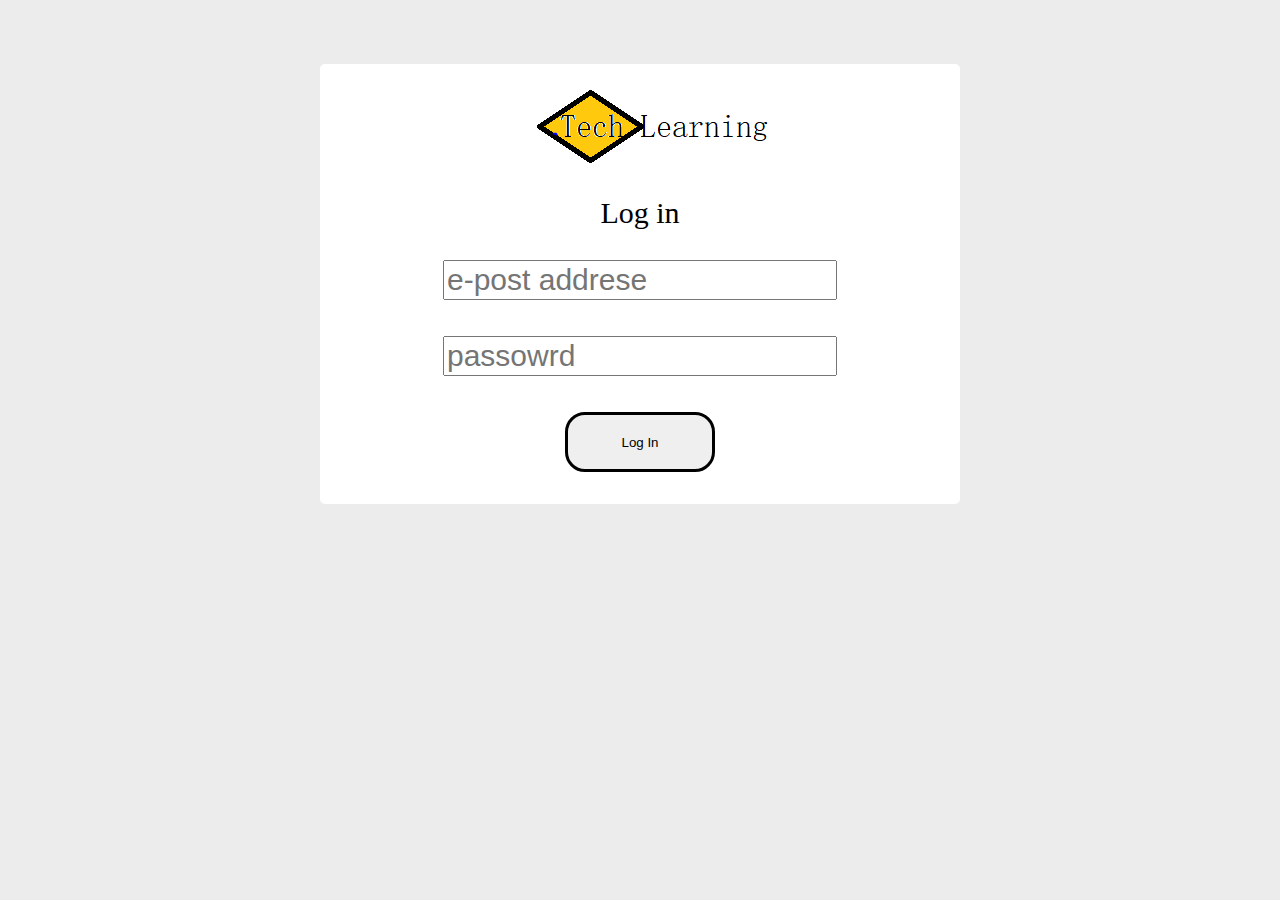
<file: third project/index.html>
<!docktype html>
<html>
<head>
    <title>techlearning</title>
    <link rel="stylesheet" href="Freaky.css">
    </head>
<body>
    <div class="innpaking">
    <div class="log">
       <img src="Images/Skjermbilde.PNG">
        <p style="font-size: 30px;">Log in</p>
        <input class="inp" placeholder="e-post addrese">
        <br><br><br>
        <input class="inp" placeholder="passowrd">
        <br><br><br>
      <a href="Student.html"><button style="width: 150px; height: 60px; border: 3px solid black; border-radius: 20px">Log In</button></a>
    
    
    </div> 
    </div>
    
    
    
    
    
    
    
    
    
    
    
</body>
</html>
</file>
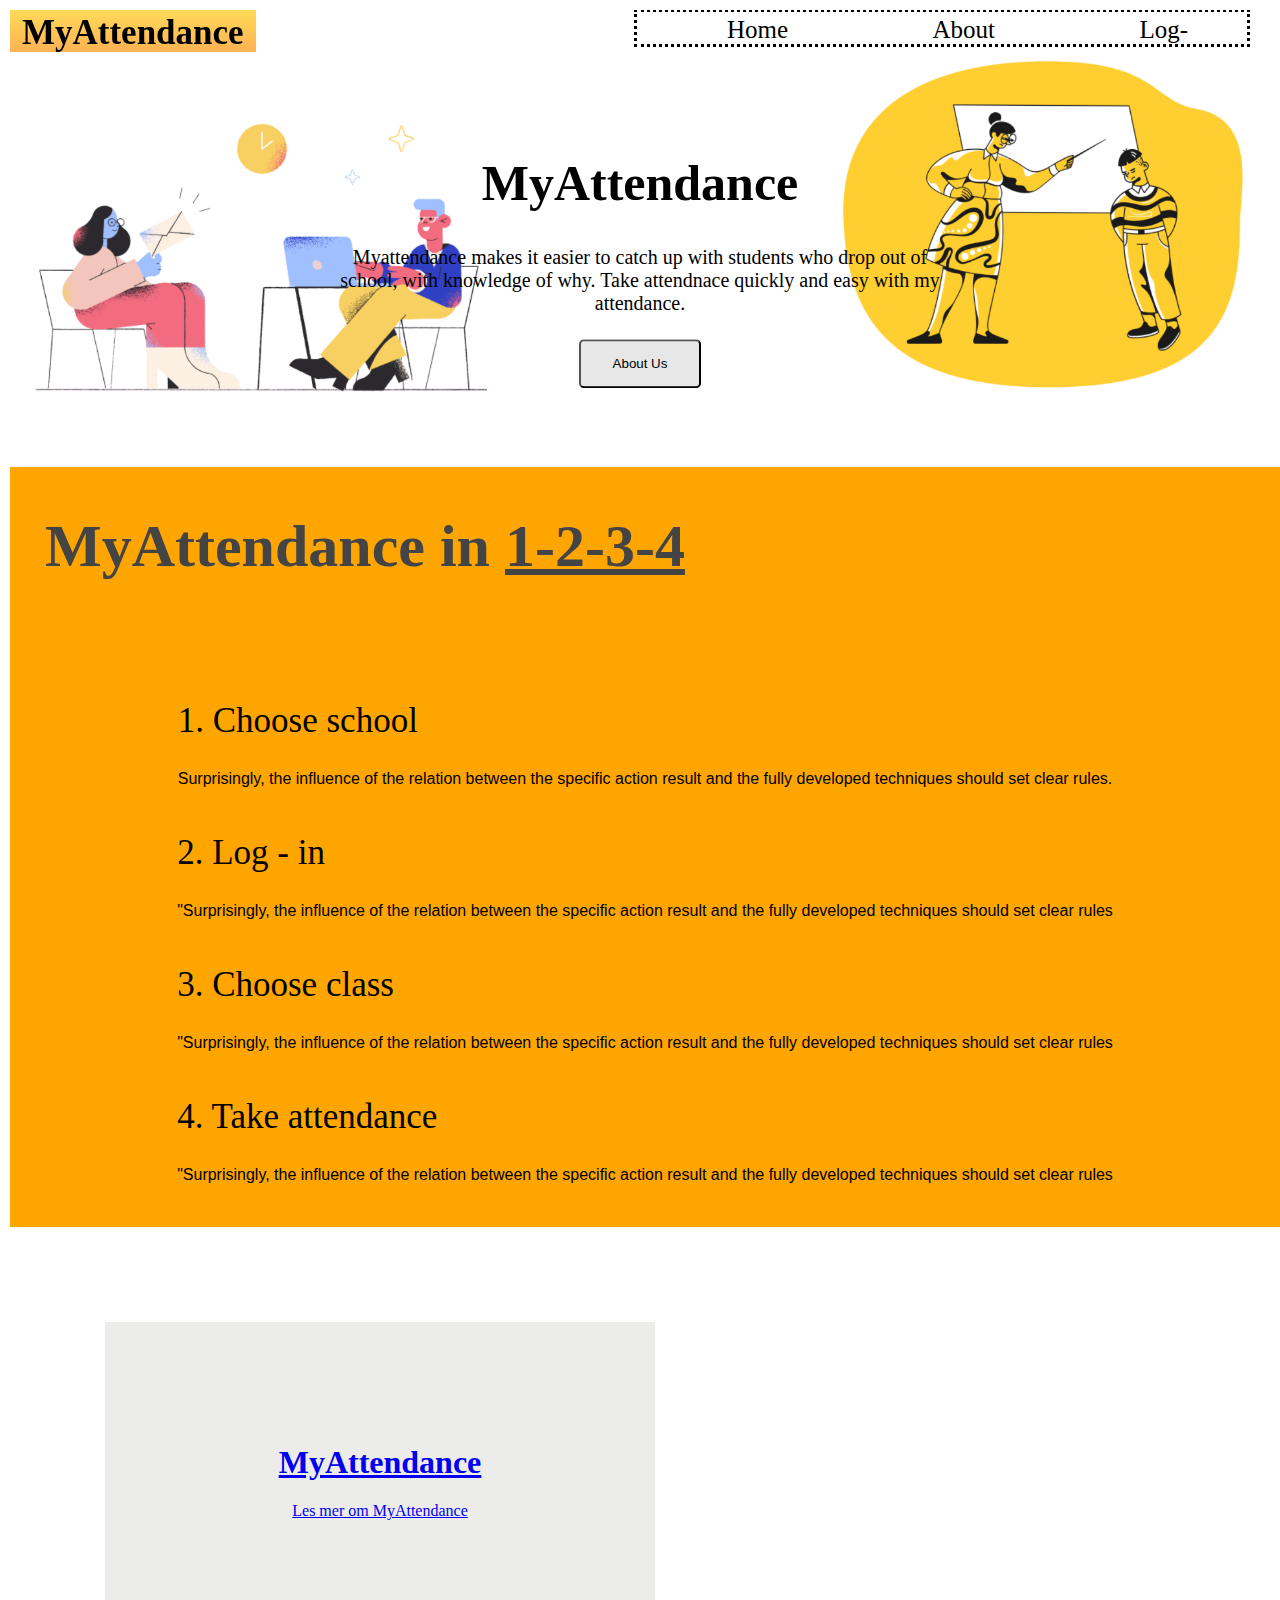
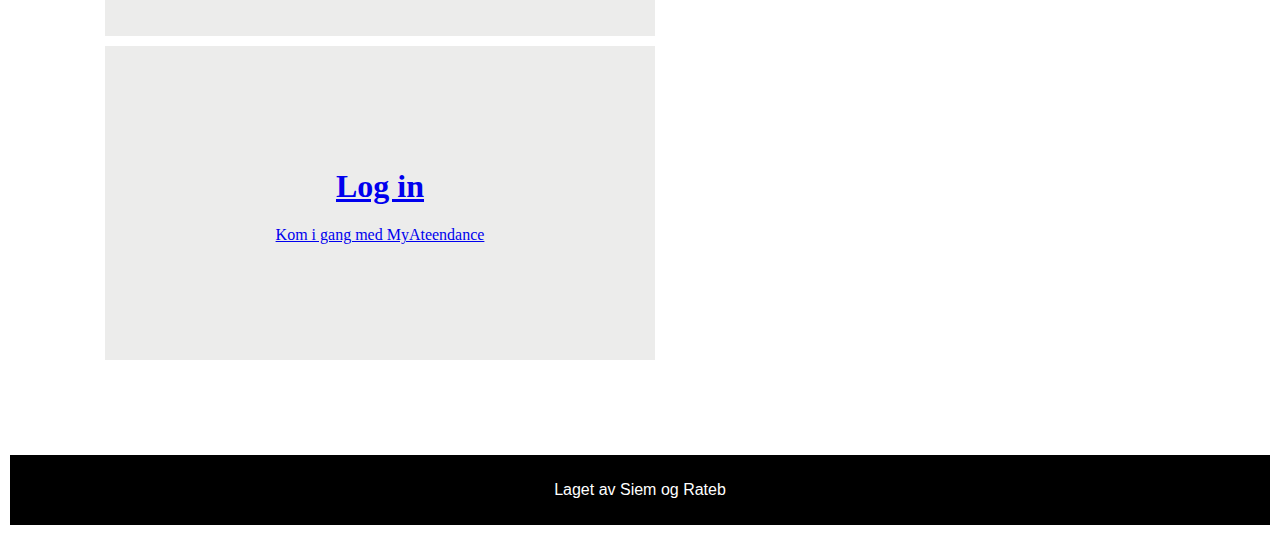
<file: first project Html/hjem.html>
<!DOCTYPE html>



<html>



    <head>

        <title>MyAttendance</title>



        <meta charset="utf-8">



        <meta name="viewport" content="width=device-width, initial-scale=1.0">



        <link rel="stylesheet" href="opp.css">



        <link rel="stylesheet" href="menu.css">


    </head>



<body>



    <div class="innpakning">



        <div class="header">



            <a href="" class="logo">MyAttendance</a>



            <div class="header-right">



                <a href="hjem.html">Home</a>



                <a href="omoss.html">About</a>



                <a href="login.html">Log-in</a>



            </div>



        </div>



        <div class="topp_bilde">



            <div class="topp_tekst">



                <h1 style="font-size:50px" >MyAttendance</h1>



                <p style="font-size:20px"> Myattendance makes it easier to catch up with students who drop out of school, with knowledge of why. Take attendnace quickly and easy with my attendance.</p>



              <a href="omoss.html"><button>About Us</button></a> 



            </div>



        </div>



        <div class="om_myattendance">



            <div class="tittel">



                <h1>MyAttendance in <Span class="tekst_line" text="1-2-3-4" underline="true">1-2-3-4</Span>



                </h1>



            </div>



            <div class="alle-tekst-bokser">



                <div class="tekst-boks">



                    <h2>1. Choose school</h2>



                    <p>Surprisingly, the influence of the relation between the specific action result and the fully developed techniques should set clear rules.</p>



                </div>



                <div class="tekst-boks">



                    <h2>2. Log - in</h2>



                    <p>"Surprisingly, the influence of the relation between the specific action result and the fully developed techniques should set clear rules</p>



                </div>



                <div class="tekst-boks">



                    <h2>3. Choose class</h2>



                    <p>"Surprisingly, the influence of the relation between the specific action result and the fully developed techniques should set clear rules</p>



                </div>



                <div class="tekst-boks">



                    <h2>4. Take attendance</h2>



                    <p>"Surprisingly, the influence of the relation between the specific action result and the fully developed techniques should set clear rules</p>



                </div>



            </div>



        </div>



        <div class="velg_menys">



            <a href="omoss.html">



                <div class="velg_meny1s">



                    <h1>MyAttendance</h1>



                    <p>Les mer om MyAttendance</p>



                </div>



            </a>



            <a href="login.html">



                <div class="velg_meny2s">



                    <h1>Log in</h1>



                    <p>Kom i gang med MyAteendance</p>



                </div>



            </a>



        </div>



        <div class="footer">



            <p style="color: white">Laget av Siem og Rateb</p>



        </div>



    </div>



</body>



</html>
</file>
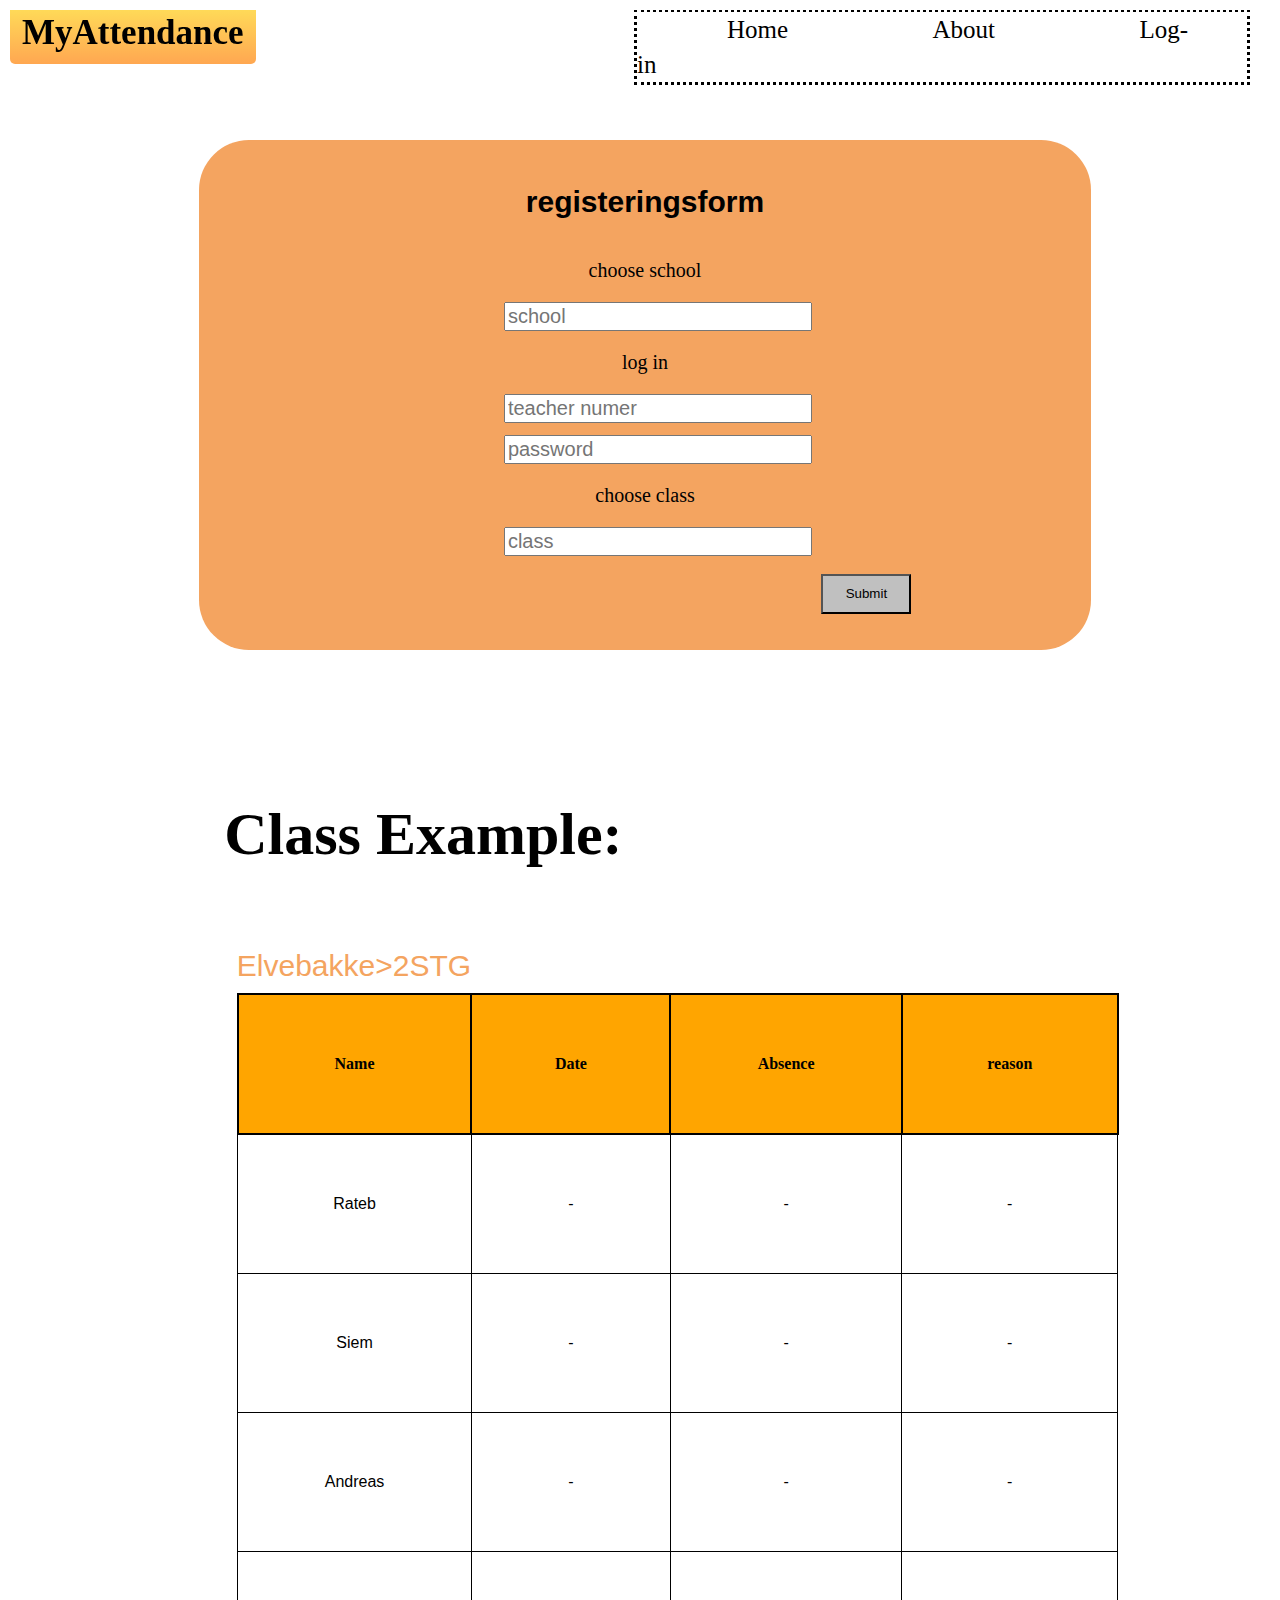
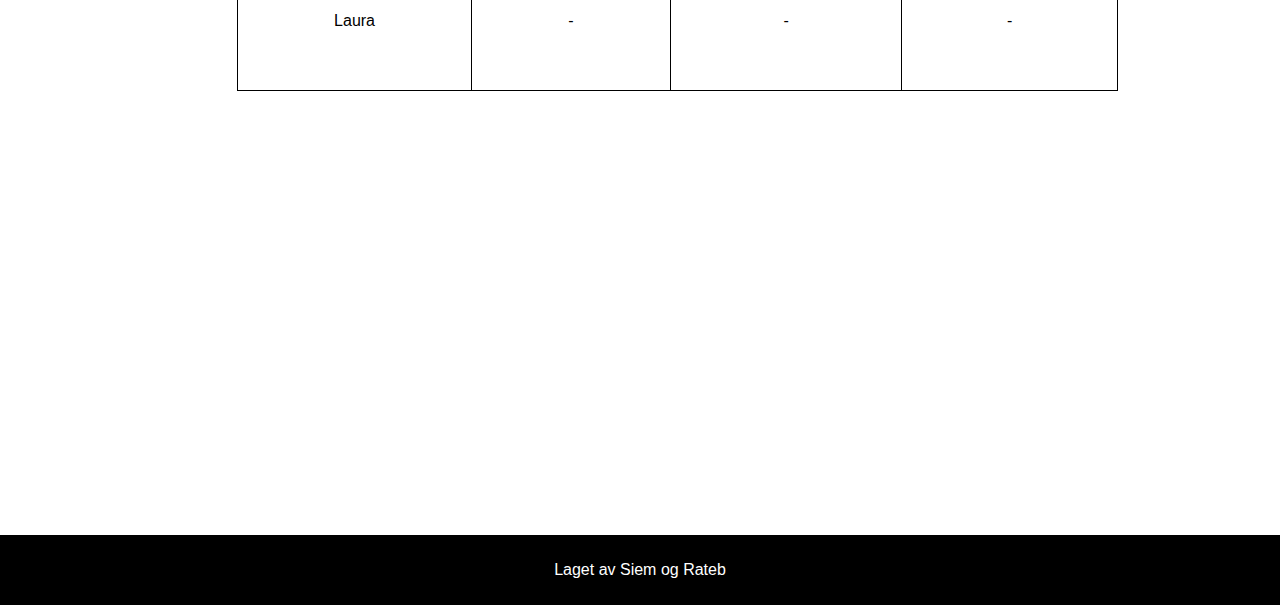
<file: first project Html/login.html>
<!DOCTYPE html>
<html>
    
    <head>
        <meta charset="utf-8">
        <title></title>
        <link rel="stylesheet" href="opp.css">
        <link rel="stylesheet" href="menu.css">
    </head>
    <body>
    <div class="innpakning">
        <div class="header">
            <a href="" class="logo">MyAttendance</a>
            <div class="header-right">
                <a href="hjem.html">Home</a>
                <a href="omoss.html">About</a>
                <a href="login.html">Log-in</a>
            </div>
        </div>
        
        
        <div class="log">
        <h4>registeringsform</h4>
            
            
        <p style="text-align: center; font-family:cursive; font-size: 20px">choose school</p>    
        <input type="school" list="schoolnames" placeholder="school" style="width: 300px; margin-left: 34%; font-size: 20px">
        <datalist id="schoolnames">
            <option value="Elvebakken">
            <option value="Kuben">
            <option value="Harsleb">    
            </datalist>    
            
            
        <p style="text-align: center; font-family: cursive; font-size: 20px">log in</p>    
         <input placeholder="teacher numer" style="width: 300px; margin-left: 34%; font-size: 20px ">
         <input placeholder="password" style="width: 300px; margin-left: 34%; margin-top: 12px; font-size: 20px">
            
            
         <p style="text-align: center; font-family: cursive; font-size: 20px">choose class</p>  
          <input placeholder="class" style="width: 300px; margin-left: 34%; font-size: 20px"><br>  
            
            <button style="margin-left: 70%; margin-top: 2%; width: 90px; height: 40px; background-color: silver">Submit</button>

        </div>
        
        
        <div class="example">
        <h4 style="font-family: fantasy; text-align:start; margin-left: 17%; font-size: 60px">Class Example:</h4>
        <p style="font-family: sans-serif; margin-left:18%; font-size: 30px; color: sandybrown">Elvebakke>2STG</p>
            <br>
        <table class="classtable" style="width: 70%">
            <tr style="font-family:cursive">
            <th>Name</th>
            <th>Date</th>
            <th>Absence</th>
            <th>reason</th>
          </tr>
            
            <tr>
            <td>Rateb</td>
            <td>-</td>
            <td>-</td>
            <td>-</td>
            </tr>
            
             <tr>
            <td>Siem</td>
            <td>-</td>
            <td>-</td>
            <td>-</td>
            </tr>   
            
            
             <tr>
            <td>Andreas</td>
            <td>-</td>
            <td>-</td>
            <td>-</td>
            </tr>
            
            
             <tr>
            <td>Laura</td>
            <td>-</td>
            <td>-</td>
            <td>-</td>
            </tr>
            
            </table>    

        
        </div>
        </div>
        <div class="footer">
            <p style="color: white">Laget av Siem og Rateb</p>
        </div> 
    </body>
</html>
</file>
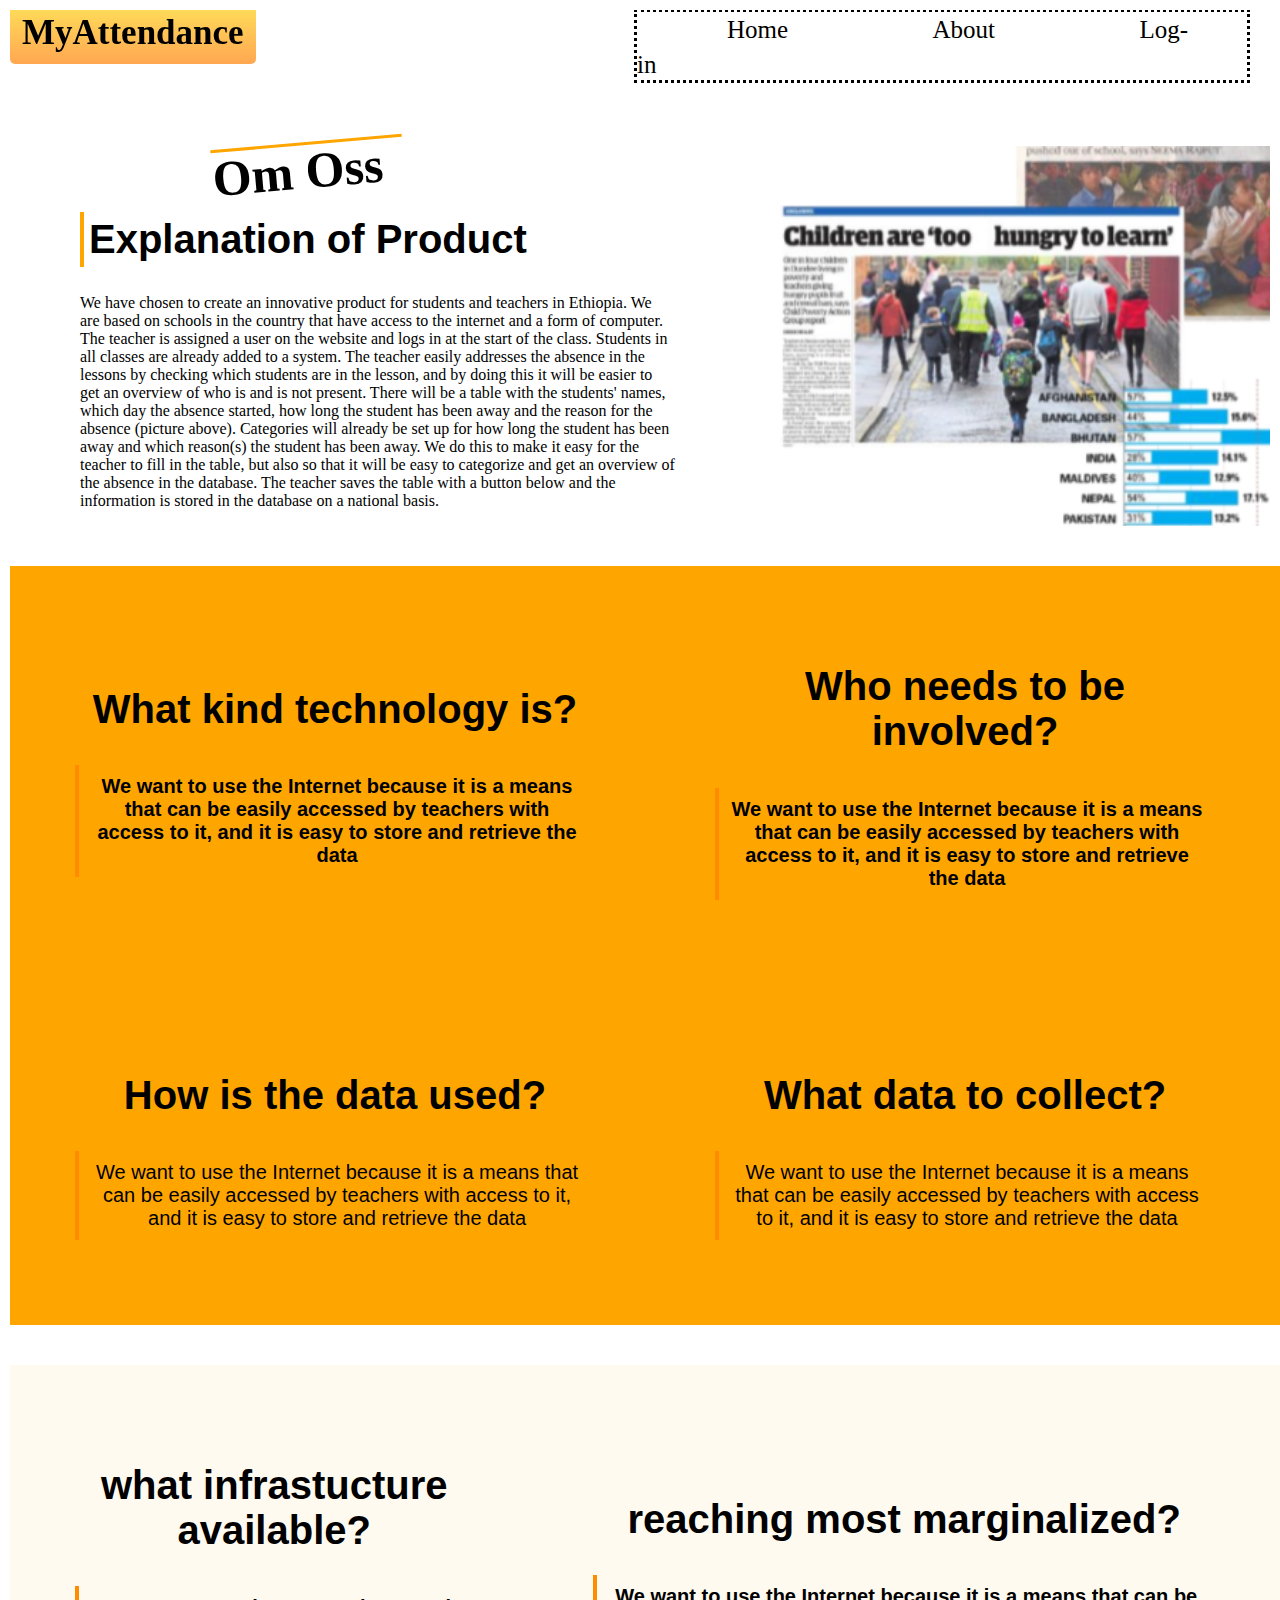
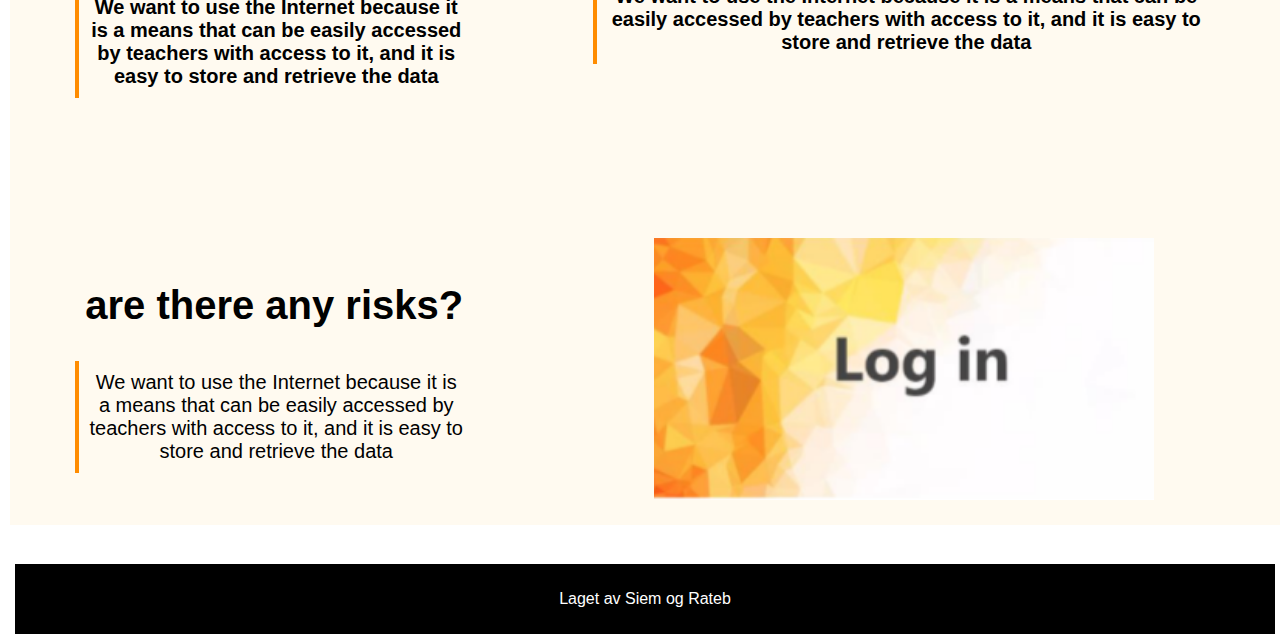
<file: first project Html/omoss.html>
<!DOCTYPE html>
<html>
    
    <head>
        <meta charset="utf-8">
        <title></title>
        <link rel="stylesheet" href="opp.css">
        <link rel="stylesheet" href="menu.css">
    </head>
    <body>
    <div class="innpakning">
        <div class="header">
            <a href="" class="logo">MyAttendance</a>
            <div class="header-right">
                <a href="hjem.html">Home</a>
                <a href="omoss.html">About</a>
                <a href="login.html">Log-in</a>
            </div>
        </div>
        <br>
        <br>
        <h3 class="omoss">Om Oss</h3>
        <div class="tekst">       
        <h5 class="text">Explanation of Product</h5>
        <p style="width: 50%; font-family:cursive; margin-top: -40px">We have chosen to create an innovative product for students and teachers in Ethiopia. We
are based on schools in the country that have access to the internet and a form of computer.
The teacher is assigned a user on the website and logs in at the start of the class. Students
in all classes are already added to a system. The teacher easily addresses the absence in
the lessons by checking which students are in the lesson, and by doing this it will be easier to
get an overview of who is and is not present. There will be a table with the students&#39; names,
which day the absence started, how long the student has been away and the reason for the
absence (picture above). Categories will already be set up for how long the student has been
away and which reason(s) the student has been away. We do this to make it easy for the
teacher to fill in the table, but also so that it will be easy to categorize and get an overview of
the absence in the database. The teacher saves the table with a button below and the
information is stored in the database on a national basis.</p>     
        </div>
         <div class="om_myattendance">
             <table class="table1" style="width:100%">
  <tr>
    <th><h2>What kind technology is?</h2><p style=" border-left: 4px solid darkorange; padding: 10px; font-size: 20px">
      We want to use the Internet because it is a means that can be easily accessed by teachers with access to it, and it is easy to store and retrieve the data</p>
      </th>
    <th><h2>Who needs to be involved?</h2><p  style=" border-left: 4px solid darkorange; padding: 10px; font-size: 20px">We want to use the Internet because it is a means that can be easily accessed by teachers with access to it, and it is easy to store and retrieve the data</p></th>
  </tr>
  <tr>
    <td><h2>How is the data used?</h2><p  style=" border-left: 4px solid darkorange; padding: 10px; font-size: 20px">We want to use the Internet because it is a means that can be easily accessed by teachers with access to it, and it is easy to store and retrieve the data</p></td>
      
    <td><h2>What data to collect?</h2><p  style=" border-left: 4px solid darkorange; padding: 10px; font-size: 20px">We want to use the Internet because it is a means that can be easily accessed by teachers with access to it, and it is easy to store and retrieve the data</p></td>
  </tr>
</table>      
        </div>
        <div class="tekst2">
                
              <table class="table1" style="width:100%">
  <tr>
    <th><h2>what infrastucture available?</h2><p style=" border-left: 4px solid darkorange; padding: 10px; font-size: 20px">
      We want to use the Internet because it is a means that can be easily accessed by teachers with access to it, and it is easy to store and retrieve the data</p>
      </th>
    <th><h2>reaching most marginalized?</h2><p  style=" border-left: 4px solid darkorange; padding: 10px; font-size: 20px">We want to use the Internet because it is a means that can be easily accessed by teachers with access to it, and it is easy to store and retrieve the data</p></th>
  </tr>
  <tr>
    <td><h2>are there any risks?</h2><p  style=" border-left: 4px solid darkorange; padding: 10px; font-size: 20px">We want to use the Internet because it is a means that can be easily accessed by teachers with access to it, and it is easy to store and retrieve the data</p></td>
      
    <td><a href="login.html"><img src="2.PNG" style="width: 500px"></td>
  </tr>
</table> 
            
 <div class="footer">
            <p style="color: white">Laget av Siem og Rateb</p>
        </div>            
        
        
        
        
        
        </div>
        </div>
    </body>
</html>
</file>
<file: third project/Freaky.css>
body {
background-color:rgb(236,236,236);
            }
        
      
.log {
    background-color: white;
   box-sizing: border-box;
    margin: 4em auto;
    max-width: 640px;
    padding: 20px 50px;
    text-align: center;
    border-radius: 5px;
   height: 440px;
}

.inp {
    font-size: 30px;
}


.student {
    background-color: rgb(236,236,236);
    display: flex;
    flex-direction: row;
    flex-wrap: wrap;
    margin-left: 60px;
    
}

.fag1 {
  border: 3px solid black;
    border-radius: 15px;
    box-shadow: transparent 0px 0px 0px 4px;
    cursor: pointer;
    display: flex;
    flex-direction: column;
    height: 280px;
    padding: 20px;
    position: relative;
    text-decoration: none;
    width: 25%;
    background-color: gray;
    margin: 20px;
    font-family: sans-serif;
  background-size: cover;
    
}


h1 {
    font-size: 30px;
    text-align: center;
}

.topp {
    background: url(Images/Skjermbilde2.PNG) left no-repeat, url(Images/Skjermbilde4.PNG) right no-repeat; 
    background-color: black;
    height: 60px;
    margin: -5px;
    
}

.menu {
    overflow: hidden;
    padding: 5px 20px;
}

.menu a {
     float: center;
    color: white;
    text-align: center;
    padding: 15px;
    text-decoration: none;
    font-size: 25px; 
    line-height: 50px;
    border-radius: 5px;
    font-family:monospace;
    margin-left: 100px;
    
}
.menu a:hover {
    background-color: yellow;
    color: black;
}

.sum {
     color: black;
    border-color: black;
    background-color: white;
    padding: 15px 32px;
    margin: 4px 2px;
    text-align: center;
    text-decoration: none;
    cursor:pointer;
    width: auto;
    border-radius: 40px;
    margin: 20px;
    font-family: cursive;
    font-size: 15px;
}

.knapp {
    margin-left: 450px;
    padding: 20px;
}

.month {
   padding: 70px 40px;
  width: 100%;
  background: rgb(255,195,0);
  text-align: center;
    box-sizing: border-box;
    font-family: Verdana, sans-serif;
  margin-top: 10px;
    
}

.month ul {
  margin: 0;
  padding: 0;
}

.month ul li {
  color: white;
  font-size: 20px;
  text-transform: uppercase;
  letter-spacing: 3px;
}

.month .prev {
  float: left;
  padding-top: 10px;
    color: black;
    font-size: 30px;
}

.month .next {
  float: right;
  padding-top: 10px;
    color: black;
     font-size: 30px;
}

ul {
    list-style-type: none;
}

.days {
    width: 100%;
}

table {
   border-collapse: collapse;
     border: 3px solid black;
    width: 100%;
    height: 90%;

}

.days th {
      border: 2px solid black;
    background-color: black;
    color: white;
   
}

.days td {
    border: 2px solid black;
    width: 20%;
     
}




.kalandertable {
    width: 100%;
    padding-top: 2px;
}

h5 {
 float: right;
    margin-top: -12px;
    padding: 10px;
    color: blue;
    font-size: 20px;
}

.first {
    text-align: center;
    background-color: green;
}

.meny {
    width: 70%;
   padding: 15px 5px;
    overflow: hidden;
    padding-top: 1px;
    height: 10%;
    margin-left: 28%;
    
    

}

.meny a{
    float: right;
    color: black;
    text-align: right;
    text-decoration:overline;
    font-size: 20px; 
    line-height: 50px;
    border-radius: 5px;
    font-family:monospace;
    padding: 30px;
   
   
}

.meny a:hover {
 color: yellow;
}

.legg {
    width: 200px;
    font-size: 15px;
    margin-top: 8px;
    background-color: rgb(255,195,0);
    font-family: algerian;
    cursor: pointer;
}

.addform {
    width: 95%;
    box-sizing: inherit;
    display: block;
    background-color: white;
    height: auto;
    margin: 30px;
    margin-top: -15px;
    
    
    
}

h6 {
    font-size: 30px;
    margin: 30px;
    padding-top: 30px;
    font-family: serif;
    margin-top: -20px;
  
   
}

.addinput{
    font-size: 15px;
    height: 40px;
   margin-left: 18px;
    border-radius: 6px;
    border-color: gainsboro;
}
.addinput1{
    font-size: 18px;
    height: 40px;
   margin-left: 240px;
    margin-top: -40px;
    border-radius: 6px;
    border-color: gainsboro;
}

.last {
     height: 40%; 
    width: 97%; 
    margin-left: 17px;
    border: 1px solid rgb(237,236,235);
    border-radius: 3px;
}

.knapp1 {
    font-size: 30px;
    margin-left: 17px;
    background-color:  rgb(255,195,0);
    border: 1px solid rgb(237,236,235);
    border-radius: 5px;
    cursor: pointer;
    
}

.knapp2 {
    font-size: 30px;
    margin-left: 17px;
    background-color: white;
        border: 3px solid rgb(237,236,235);
     border-radius: 5px;
    margin-left: 30px;
        cursor: pointer;


}

.asses {
     width: 95%;
    box-sizing: inherit;
    display: block;
    background-color: white;
    height: 30%;
    margin: 30px;
   
    
}
</file>
<file: first project Html/opp.css>
body {
    margin: 0;
    font-family: Arial, Helvetica, sans-serif;
}
.innpakning{
    background-color: white;
    height: 2115px;
    width: auto;
    padding: 5px;
    margin: 5px;
    display: flex;
    flex-direction: column;
  
}
.topp_intro{
    background-color: #CCF8C822;
    height: 750px;
    width: auto;
    padding: 5px;
    float: center;
}
.om_myattendance{
    background-color: orange;
    height: 750px;
    width: 100%;
    padding: 5px;
    margin-top: 40px;
}
.velg_meny{
    background-color: white;
    height: 600px;
    width: auto;
    padding: 5px;
}
.footer{
    background-color: black;
    padding: 10px;
    text-align: center;
}

.omoss {
    transform: rotate(-5deg);
    font-size: 50px;
    height: .2rem;
    width: 12rem;
    background: orange;
    margin-left:200px;
    font-family: fantasy;
    margin-top: 18px;
    
}

.text {
    border-left: 4px solid orange;
    font-size: 40px;
    padding: 5px;
    font-family:sans-serif;

}

.tekst{
    margin-left: 70px;
     background-image: url(Skjermbilde.PNG);
    background-repeat: no-repeat;
    background-position: 700px;
    background-size: 50%;
    padding: -50px;
    margin-top: -50px;
   
}



 
h2{
    font-family: sans-serif;
    font-size: 40px;
    
}

.tekst2 {
     background-color:floralwhite;
    height: 750px;
    width: 100%;
    padding: 5px;
    margin-top: 40px;
}

.log{
     background-color:sandybrown;
    height: 500px;
    width: 70%;
    padding: 5px;
    border-radius: 50px;
    margin-left: 15%;
    margin-top: 4%;
    
}

h4 {
    text-align: center;
    font-size: 30px;
}



.example {
    width: 100%;
    margin-top: 70px;

  
}

 table.table1, th, td {
  border-collapse: collapse;
     padding: 60px;
  text-align: center;   

    
}

table.classtable {
    border-collapse: collapse;
     border: 1px solid black;
    padding: 80px;
    width: 100%;
   margin-left: 18%;
    margin-top: -3%;
}

.classtable th {
     border: 2px solid black;
    background-color: orange;
}

.classtable td {
     border: 1px solid black;
}

.topp_bilde{
    height: 750px;
    background: url(../Medier/Skjermbilde1.PNG) right top no-repeat, url(../Medier/Skjermbilde2.PNG) left bottom no-repeat;
    padding: 15px;
    background-size: 450px, 500px, auto;
    transition: 2s;
}



.topp_tekst{
    max-width: 600px; /*slett*/
    text-align: center;
    font-family: "Segoe UI";
    position:relative; /*abslout*/
    top: 50%;
    left: 50%;
    transform: translate(-50%, -50%);
    color: black;
    transition: 2.5s;
}



.topp_bilde .topp_tekst button{
    color: black;
    border-color: black;
    background-color: #e7e7e7;
    padding: 15px 32px;
    margin: 4px 2px;
    text-align: center;
    text-decoration: none;
    cursor: pointer;
    width: auto;
    border-radius: 5px;
}

.om_myattendance .tittel{
    padding-left: 30px;
    color: #444444;
    font-family: Sansita;
    font-size: 30px;
    font-weight: 700;
    text-align: left; 
    display: block;
    margin: auto;
}

.om_myattendance .tittel .tekst_line{
    text-decoration: underline;
}

.alle-tekst-bokser{
    display: flex;
    flex-direction: row;
    justify-content: center;
    flex-wrap: wrap;
    padding: 50px;
    margin: 0px;
    box-sizing: border-box
}

.tekst-boks h2{
    font-family: Sansita;
    font-size: 35px;
    font-weight: 300;
}



.velg_menys{
    background-color: white;
    max-height: auto; 
    padding: 30px;
    margin: 60px;
    display: flex;
    flex-direction: row;
    flex-wrap: wrap;
}



.velg_meny1s{
    padding: 100px;
    margin: 5px;
    width: 350px;
    background-color: #ECECEB;
    text-align: center;
    font-family: "Segoe UI";
}



.velg_meny2s{
    padding: 100px;
    margin: 5px;
    width: 350px;
    background-color: #ECECEB;
    text-align: center;
    font-family: "Segoe UI";
}

.topp_bilde{
    height: 750px;
    background: url(Skjermbilde1.png) right top no-repeat, url(Skjermbilde2.png) left bottom no-repeat;
    padding: 15px;
    background-size: 450px, 500px, auto;
    transition: 2s;
}



.topp_tekst{
    max-width: 600px; /*slett*/
    text-align: center;
    font-family: "Segoe UI";
    position:relative; /*abslout*/
    top: 50%;
    left: 50%;
    transform: translate(-50%, -50%);
    color: black;
    transition: 2.5s;
}



.topp_bilde .topp_tekst button{
    color: black;
    border-color: black;
    background-color: #e7e7e7;
    padding: 15px 32px;
    margin: 4px 2px;
    text-align: center;
    text-decoration: none;
    cursor: pointer;
    width: auto;
    border-radius: 5px;



}
</file>
<file: first project Html/menu.css>
.header{
    overflow:hidden;
    background-color: white;
    padding: 5px 20px;

}
.header a{
    float: center;
    color: black;
    text-align: center;
    padding: 12px;
    text-decoration: none;
    font-size: 25px; 
    line-height: 35px;
    border-radius: 5px;
    font-family: "Segoe UI";
    margin-left: 40px;
}
.header a.logo {
    font-size: 35px;
    font-weight: 700;
    background: linear-gradient(180deg, #FFE259, #FFA751);
    filter: blur(0.5px);
    margin-left: -20px;
}
.header a:hover {
    background-color: silver;
    color: black;
}
.header-right {
    float: right;
    width: 50%;
    height: 100%;
    border-style:dotted;
    margin-top: -6px;
}
.header-right a{
    text-align: center;
    padding: 5px 50px;
}

@media screen and (max-width: 790px) {
  .header a {
    float: none;
    display: block;
    text-align: center;
  }
  
  .header-right {
    float: none;
  }
</file>
